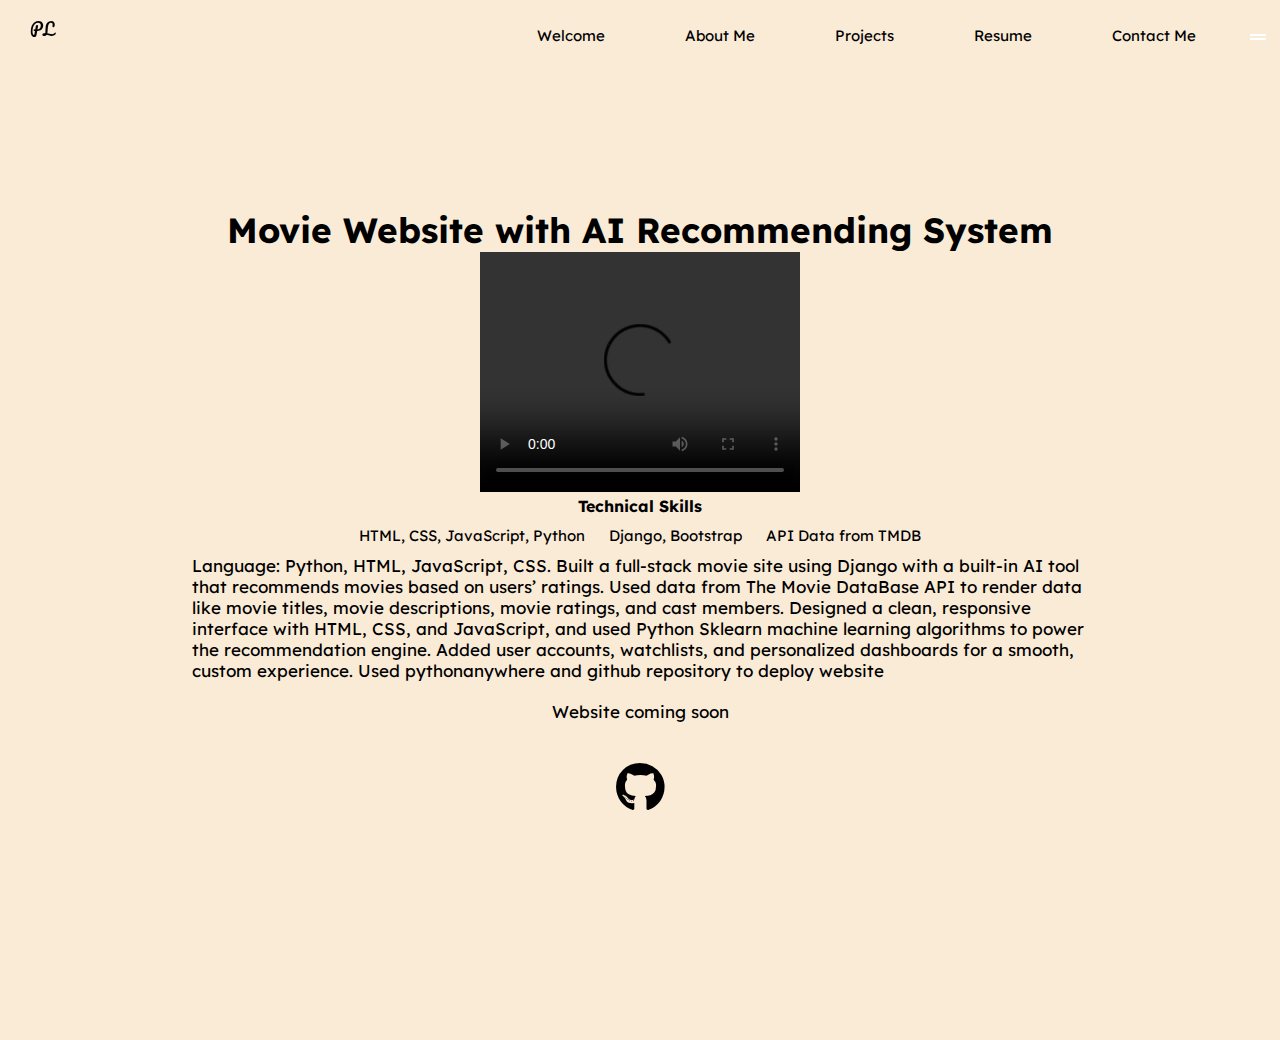
<file: Project1.html>
<!DOCTYPE html>
<html lang="en">
<head>
    <meta charset="UTF-8">
    <meta name="viewport" content="width=device-width, initial-scale=1.0">
    <title>Pachi Lee's Portfolio</title>

    <link rel="stylesheet" href="style.css">
    <script defer src="app.js"></script>
    <link rel="stylesheet" href="https://cdnjs.cloudflare.com/ajax/libs/font-awesome/6.7.2/css/all.min.css" integrity="sha512-Evv84Mr4kqVGRNSgIGL/F/aIDqQb7xQ2vcrdIwxfjThSH8CSR7PBEakCr51Ck+w+/U6swU2Im1vVX0SVk9ABhg==" crossorigin="anonymous" referrerpolicy="no-referrer" />
    
    <link rel="icon" href="Pachi.JPG">

</head>
<body>
   <!--navigation bar and sidebar-->
    <nav class="navbar">
        <div class="logo">
            <a href="index.html">PL</a>
                        </div>
            
        <ul class="sidebar">
            <li onclick=hideSidebar()><svg xmlns="http://www.w3.org/2000/svg" height="24px" viewBox="0 -960 960 960" width="24px" fill="#FFFFFF"><path d="m256-200-56-56 224-224-224-224 56-56 224 224 224-224 56 56-224 224 224 224-56 56-224-224-224 224Z"/></svg></li>
            <li><a href="index.html">Welcome</a></li>
            <li><a href="index.html#aboutme">About Me</a></li>
            <li><a href="index.html#projects">Projects</a></li>
            <li><a href="index.html#resume">Resume</a></li>
            <li><a href="index.html#contact">Contact Me</a></li>

        </ul>
        <div class="menu-toggle" id="mobile-menu">
            <span class="bar"></span>
            <span class="bar"></span>
            <span class="bar"></span>

        </div>
        <div class="navdiv">
            <ul>
                <li><a href="index.html">Welcome</a></li>
                <li><a href="index.html#aboutme">About Me</a></li>
                <li><a href="index.html#projects">Projects</a></li>
                <li><a href="index.html#resume">Resume</a></li>
                <li><a href="index.html#contact">Contact Me</a></li>
                <li class="menu-button" onclick=showSidebar()><svg xmlns="http://www.w3.org/2000/svg" height="24px" viewBox="0 -960 960 960" width="24px" fill="#FFFFFF"><path d="M160-360v-80h640v80H160Zm0-160v-80h640v80H160Z"/></svg></li>
            
               
            </ul>
        </div>
    </nav>
    
    <!--My project-->
          <div class="myprojects">
<section>
    <div class="container">
    <h1>Movie Website with AI Recommending System</h1>

    <video width="320" height="240" controls>
        <source src="videos/mememoviewebsite.mp4" type="video/mp4">
        Your browser does not support the video tag.
    </video>
    
        
       
        <h4>Technical Skills</h4>
        <ul>
            <li>HTML, CSS, JavaScript, Python</li>
            <li>Django, Bootstrap</li>
            <li>API Data from TMDB</li>
        </ul>
        <p>Language: Python, HTML, JavaScript, CSS. Built a full-stack movie site using Django with a built-in AI tool that recommends movies based on users’ ratings. 
            Used data from The Movie DataBase API to render data like movie titles, movie descriptions, movie ratings, and cast members. 
             Designed a clean, responsive interface with HTML, CSS, and JavaScript, and used Python Sklearn machine learning algorithms to power the recommendation engine. 
             Added user accounts, watchlists, and personalized dashboards for a smooth, custom experience.
             Used pythonanywhere and github repository to deploy website</p>
    </div>
    <div class="part">
<p>Website coming soon</p>
    </div>
      <div class="part">
      <a href="https://github.com/Pachilee/meme.git" target=_blank title="this takes you to my GitHub"><i class="fa-brands fa-github"></i></a>
      </div>
    </div>
    </section>
</div>

</body>
</html>
</file>
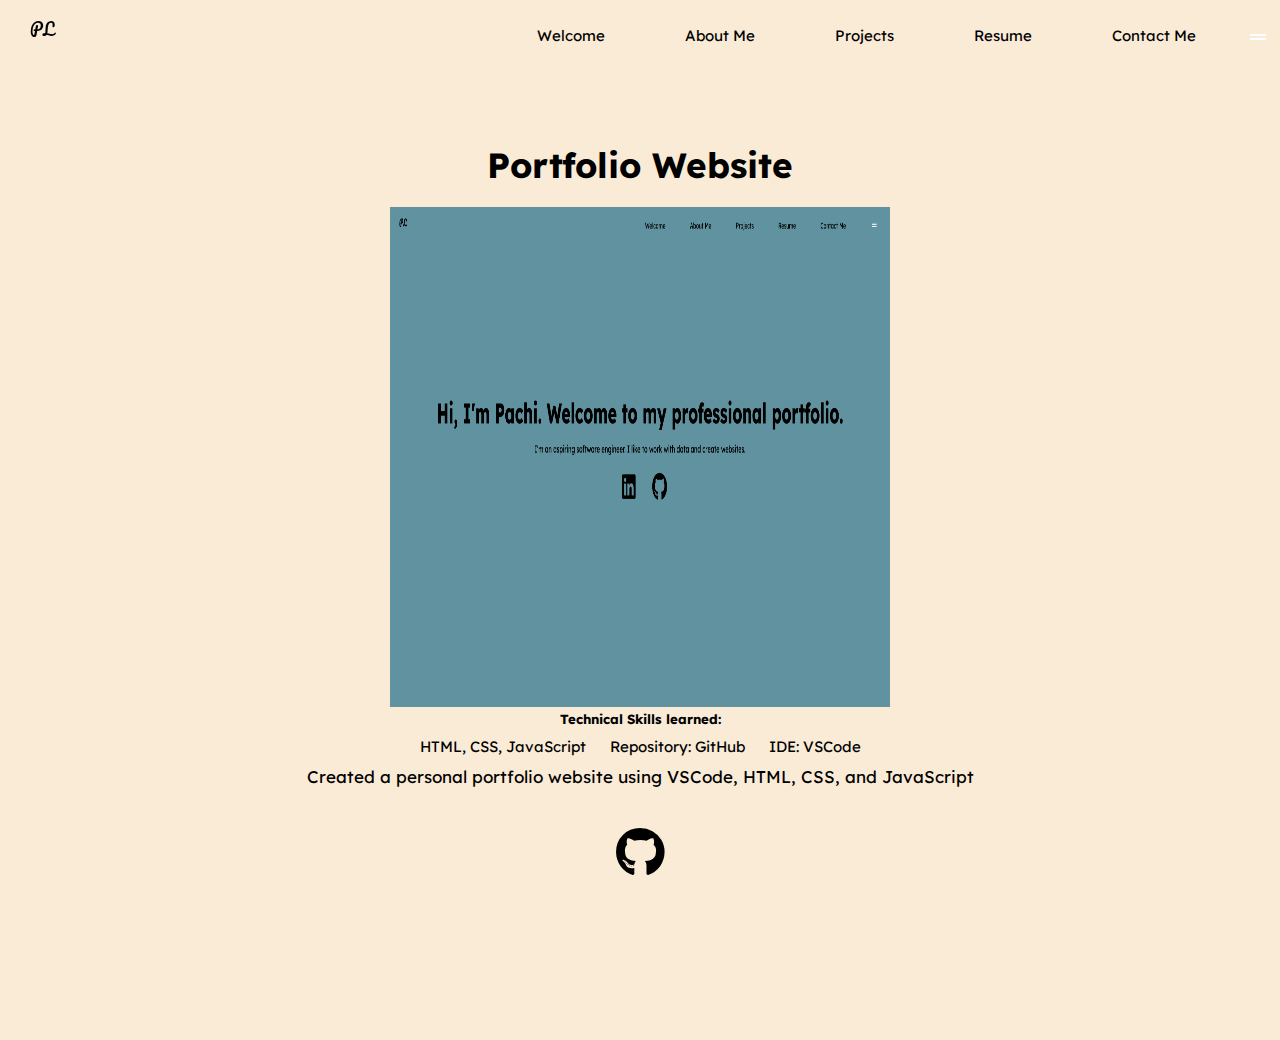
<file: project2.html>
<!DOCTYPE html>
<html lang="en">
<head>
    <meta charset="UTF-8">
    <meta name="viewport" content="width=device-width, initial-scale=1.0">
    <title>Pachi Lee's Portfolio</title>

    <link rel="stylesheet" href="style.css">
    <script defer src="app.js"></script>
    <link rel="stylesheet" href="https://cdnjs.cloudflare.com/ajax/libs/font-awesome/6.7.2/css/all.min.css" integrity="sha512-Evv84Mr4kqVGRNSgIGL/F/aIDqQb7xQ2vcrdIwxfjThSH8CSR7PBEakCr51Ck+w+/U6swU2Im1vVX0SVk9ABhg==" crossorigin="anonymous" referrerpolicy="no-referrer" />
    <link rel="icon" href="Pachi.JPG">


</head>
<body>
    <!--navigation bar and sidebar-->
    <nav class="navbar">
        <div class="logo">
            <a href="index.html">PL</a>
                        </div>
            
        <ul class="sidebar">
            <li onclick=hideSidebar()><svg xmlns="http://www.w3.org/2000/svg" height="24px" viewBox="0 -960 960 960" width="24px" fill="#FFFFFF"><path d="m256-200-56-56 224-224-224-224 56-56 224 224 224-224 56 56-224 224 224 224-56 56-224-224-224 224Z"/></svg></li>
            <li><a href="index.html">Welcome</a></li>
            <li><a href="index.html#aboutme">About Me</a></li>
            <li><a href="index.html#projects">Projects</a></li>
            <li><a href="index.html#resume">Resume</a></li>
            <li><a href="index.html#contact">Contact Me</a></li>

        </ul>
        <div class="menu-toggle" id="mobile-menu">
            <span class="bar"></span>
            <span class="bar"></span>
            <span class="bar"></span>

        </div>
        <div class="navdiv">
            <ul>
                <li><a href="index.html">Welcome</a></li>
                <li><a href="index.html#aboutme">About Me</a></li>
                <li><a href="index.html#projects">Projects</a></li>
                <li><a href="index.html#resume">Resume</a></li>
                <li><a href="index.html#contact">Contact Me</a></li>
                <li class="menu-button" onclick=showSidebar()><svg xmlns="http://www.w3.org/2000/svg" height="24px" viewBox="0 -960 960 960" width="24px" fill="#FFFFFF"><path d="M160-360v-80h640v80H160Zm0-160v-80h640v80H160Z"/></svg></li>
            
               
            </ul>
        </div>
    </nav>
          <div class="myprojects">
<section>
    <h1>Portfolio Website</h1>

    <div class="part">
        <img id="image" src="images/web.png">
   
      <h5>Technical Skills learned:</h5>
        
        <ul>
            <li>HTML, CSS, JavaScript </li>
            <li>Repository: GitHub </li>
            <li>IDE: VSCode </li>
        </ul>
        <p>Created a personal portfolio website using VSCode, HTML, CSS, and JavaScript</p>  

    </div>
   
        <div class="part">
            <a href="https://github.com/pachi-lee" target=_blank title="this takes you to my GitHub"><i class="fa-brands fa-github"></i></a>
        </div>
    </section>
</div>
 
</body>
</html>
</file>
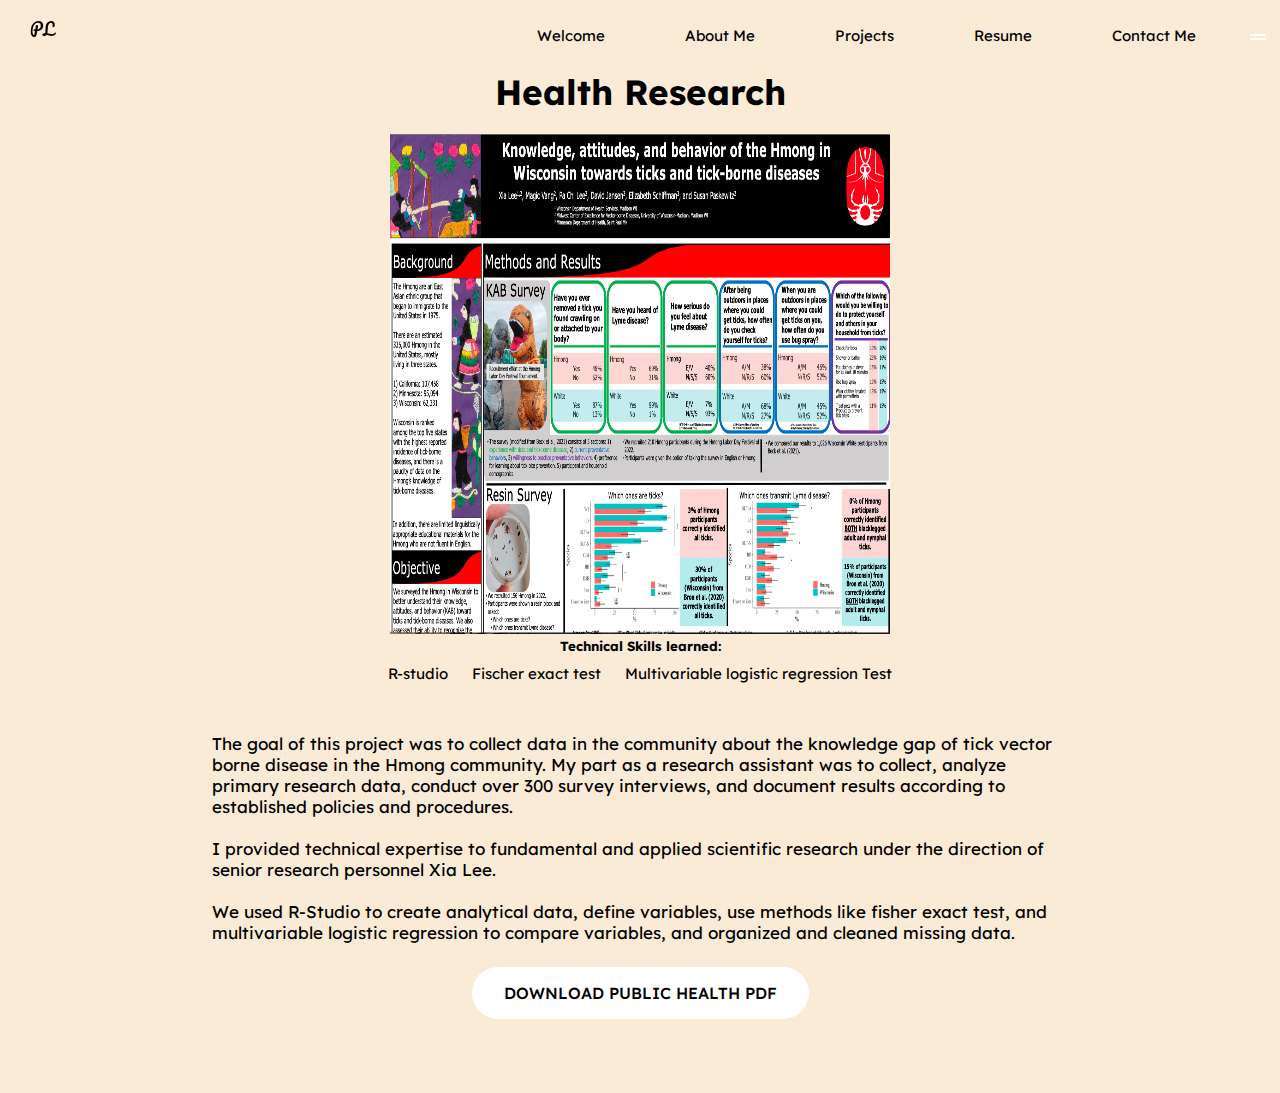
<file: project3.html>
<!DOCTYPE html>
<html lang="en">
<head>
    <meta charset="UTF-8">
    <meta name="viewport" content="width=device-width, initial-scale=1.0">
    <title>Pachi Lee's Portfolio</title>

    <link rel="stylesheet" href="style.css">
    <script defer src="app.js"></script>
    <link rel="stylesheet" href="https://cdnjs.cloudflare.com/ajax/libs/font-awesome/6.7.2/css/all.min.css" integrity="sha512-Evv84Mr4kqVGRNSgIGL/F/aIDqQb7xQ2vcrdIwxfjThSH8CSR7PBEakCr51Ck+w+/U6swU2Im1vVX0SVk9ABhg==" crossorigin="anonymous" referrerpolicy="no-referrer" />
    
    <link rel="icon" href="Pachi.JPG">

</head>
<body>
   <!--navigation bar and sidebar-->
   <nav class="navbar">
    <div class="logo">
        <a href="index.html">PL</a>
                    </div>
        
    <ul class="sidebar">
        <li onclick=hideSidebar()><svg xmlns="http://www.w3.org/2000/svg" height="24px" viewBox="0 -960 960 960" width="24px" fill="#FFFFFF"><path d="m256-200-56-56 224-224-224-224 56-56 224 224 224-224 56 56-224 224 224 224-56 56-224-224-224 224Z"/></svg></li>
        <li><a href="index.html">Welcome</a></li>
        <li><a href="index.html#aboutme">About Me</a></li>
        <li><a href="index.html#projects">Projects</a></li>
        <li><a href="index.html#resume">Resume</a></li>
        <li><a href="index.html#contact">Contact Me</a></li>

    </ul>
    <div class="menu-toggle" id="mobile-menu">
        <span class="bar"></span>
        <span class="bar"></span>
        <span class="bar"></span>

    </div>
    <div class="navdiv">
        <ul>
            <li><a href="index.html">Welcome</a></li>
            <li><a href="index.html#aboutme">About Me</a></li>
            <li><a href="index.html#projects">Projects</a></li>
            <li><a href="index.html#resume">Resume</a></li>
            <li><a href="index.html#contact">Contact Me</a></li>
            <li class="menu-button" onclick=showSidebar()><svg xmlns="http://www.w3.org/2000/svg" height="24px" viewBox="0 -960 960 960" width="24px" fill="#FFFFFF"><path d="M160-360v-80h640v80H160Zm0-160v-80h640v80H160Z"/></svg></li>
        
           
        </ul>
    </div>
</nav>
    <div class="myprojects">
        <section>
            <h1>Health Research</h1>
        
            <div class="part">
                <img id="image" src="images/KAB.png">
            
                <h5>Technical Skills learned:</h5>
                
                <ul>
                    <li>R-studio</li>
                    <li>Fischer exact test</li>
                       <li> Multivariable logistic regression Test </li>
                </ul>
            </div>
               
            <div class="part">
        <p> The goal of this project was to collect data in the community about the knowledge gap of tick vector borne disease in the Hmong community. My part as a research assistant was to collect, analyze primary research data, conduct over 300 survey interviews, and document results according to established policies and procedures.
            <br><br>I provided technical expertise to fundamental and applied scientific research under the direction of senior research personnel Xia Lee.
           <br><br> We used R-Studio to create analytical data, define variables, use methods like fisher exact test, and multivariable logistic regression to compare variables, and organized and cleaned missing data.
            </p> 
        </div>
            <div class="part">
                <a href="HmongKAB_VW_Final (2).pdf" download class="btn btn--download">Download Public Health PDF<span class="u-bolder"></span></a>

            </div>
    
            </section>
        </div>
</body>
</html>
</file>
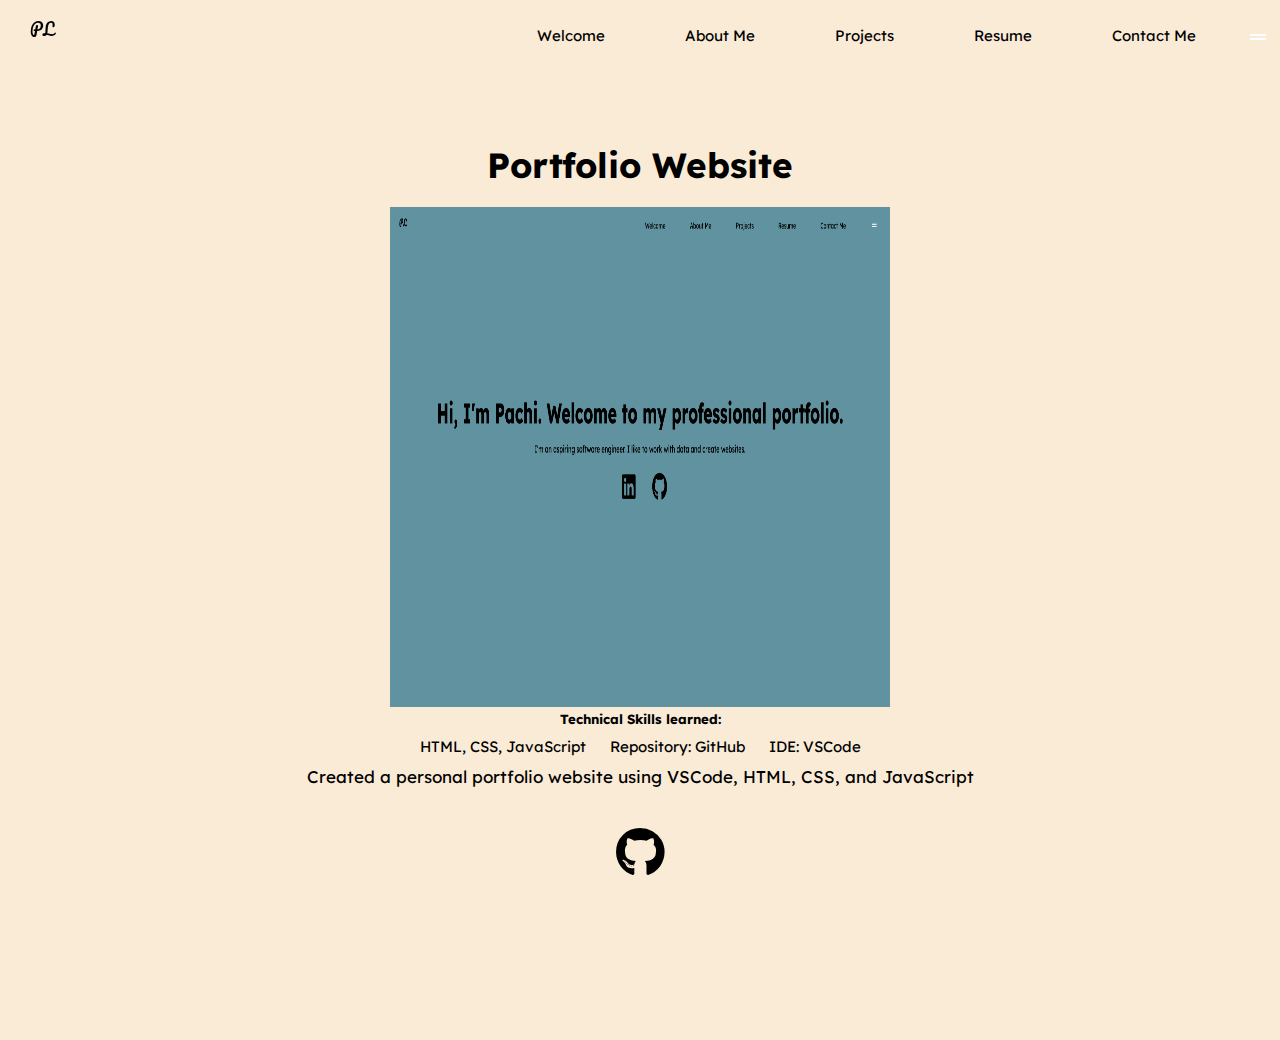
<file: HTML/project2.html>
<!DOCTYPE html>
<html lang="en">
<head>
    <meta charset="UTF-8">
    <meta name="viewport" content="width=device-width, initial-scale=1.0">
    <title>Pachi Lee's Portfolio</title>

    <link rel="stylesheet" href="style.css">
    <script defer src="app.js"></script>
    <link rel="stylesheet" href="https://cdnjs.cloudflare.com/ajax/libs/font-awesome/6.7.2/css/all.min.css" integrity="sha512-Evv84Mr4kqVGRNSgIGL/F/aIDqQb7xQ2vcrdIwxfjThSH8CSR7PBEakCr51Ck+w+/U6swU2Im1vVX0SVk9ABhg==" crossorigin="anonymous" referrerpolicy="no-referrer" />
    <link rel="icon" href="Pachi.JPG">


</head>
<body>
   <!--navigation bar and sidebar-->
    <nav class="navbar">
        <div class="logo">
            <a href="index.html">PL</a>
                        </div>
            
        <ul class="sidebar">
            <li onclick=hideSidebar()><svg xmlns="http://www.w3.org/2000/svg" height="24px" viewBox="0 -960 960 960" width="24px" fill="#FFFFFF"><path d="m256-200-56-56 224-224-224-224 56-56 224 224 224-224 56 56-224 224 224 224-56 56-224-224-224 224Z"/></svg></li>
            <li onclick= "showContent();removeContent()""><a href="index.html">Welcome</a></li>
            <li onclick=showContent();removeContent()><a href="#aboutme">About Me</a></li>
            <li onclick=showContent();removeContent()><a href="#projects">Projects</a></li>
            <li onclick=showContent();removeContent()><a href="#resume">Resume</a></li>
            <li onclick=showContent();removeContent()><a href="#contact">Contact Me</a></li>

        </ul>
        <div class="menu-toggle" id="mobile-menu">
            <span class="bar"></span>
            <span class="bar"></span>
            <span class="bar"></span>

        </div>
        <div class="navdiv">
            <ul>
                <li class="hideOnMobile" onclick="showContent();removeContent()"><a href="index.html">Welcome</a></li>
                <li class="hideOnMobile" onclick="showContent();removeContent()"><a href="#aboutme">About Me</a></li>
                <li class="hideOnMobile" onclick="showContent();removeContent()"><a href="#projects">Projects</a></li>
                <li class="hideOnMobile" onclick="showContent();removeContent()"><a href="#resume">Resume</a></li>
                <li class="hideOnMobile" onclick="showContent();removeContent()"><a href="#contact">Contact Me</a></li>
                <li class="menu-button" onclick=showSidebar()><svg xmlns="http://www.w3.org/2000/svg" height="24px" viewBox="0 -960 960 960" width="24px" fill="#FFFFFF"><path d="M160-360v-80h640v80H160Zm0-160v-80h640v80H160Z"/></svg></li>
            
               
            </ul>
        </div>
    </nav>
          <div class="myprojects">
<section>
    <h1>Portfolio Website</h1>

    <div class="part">
        <img id="image" src="images/web.png">
   
      <h5>Technical Skills learned:</h5>
        
        <ul>
            <li>HTML, CSS, JavaScript </li>
            <li>Repository: GitHub </li>
            <li>IDE: VSCode </li>
        </ul>
        <p>Created a personal portfolio website using VSCode, HTML, CSS, and JavaScript</p>  

    </div>
   
        <div class="part">
            <a href="https://github.com/pachi-lee" target=_blank title="this takes you to my GitHub"><i class="fa-brands fa-github"></i></a>
        </div>
    </section>
</div>
 
</body>
</html>
</file>
<file: style.css>
@import url('https://fonts.googleapis.com/css2?family=Lexend:wght@100..900&display=swap');
@import url('https://fonts.googleapis.com/css2?family=Pacifico&display=swap');

body{

    background-color: antiquewhite;
    color: rgb(0, 0, 0); 
    font-family: "Lexend", serif;
    font-optical-sizing: auto;
    font-style: normal;
    margin: 0;
}

section {
    text-align: center;
    place-content: center;
    place-items: center;
    align-content: center;
 min-height: 100vh;
 padding-left: 15%;
 padding-right: 15%;
}
.main{
    display: none;
}

.myprojects{
    padding-top: 70px;
    display: block;
    align-items: center;
    text-align: center;
    padding-bottom: 70px;
    min-height: auto;
}
.part{
    padding: 20px;
    align-content: center;
}
#image{
    height: 500px;
    width: 500px;
}

h1{
    font-size: 35px;
    padding: 0;
}
h2{
    text-decoration: none;
}
p{
    font-size: 17px;
    align-items: center;
    place-content: center;
    text-align: left;
}
a{
    text-decoration: none;
    color: black;
}
p a:hover{
    color: grey;
    text-shadow: yellow;
}
  /*--navigation bar --*/
nav .logo{
    padding-top: 15px;
    position: fixed; 
    font-family: "Pacifico", serif;
  font-weight: 400;
  font-style: normal;
  }
  *{
    margin: 0;
    padding: 0;
    box-sizing: border-box;
}  

nav{
    background-color: antiquewhite;   
        position: fixed;
        width: 100%;
        z-index: 9999;
    }
nav ul {
width: 100%;
list-style: none;
display: flex;
justify-content: flex-end;
align-items: center;
    }

nav li{
        height: 50px;
        
    }
nav a {
        height: 100%;
        padding: 0 30px;
        text-decoration: none;
        display: flex;
        align-items: center;
        color: black;

    }
nav a:hover {
        color: rgb(255, 255, 255);
        background-color:  rgb(211, 198, 181);
        border-radius: 50%;
    }


/* side bar */
.sidebar{
    position: fixed;
    top: 0;
    right: 0;
    height: 100vh;
    width: 250px;
    z-index: 999;
    background-color: rgba(250, 235, 215, 0.335);
    backdrop-filter: blur(10px);
    display: none;
    flex-direction: column;
    align-items: flex-start;
    justify-content: flex-start;
}
.sidebar li{
    width: 100%;
}
.sidebar a{
    width: 100%;
}



@media(max-width: 400px){
    .sidebar{
        width: 100%;
    }
}
.menu-button{
    display: block;
    padding-top: 15px;
}


/*body alignment*/

    
/*welcome section */
.welcomepage{
    background-color:  antiquewhite;    
      
}
    .welcometext{
        font-size: 50px;
        font-style: bold;
    }

    .hidden {
        opacity: 0;
        filter: blur(5px);
        transform: translateX(-100%);
        transition: all 1s;
        align-items: center;
    }
    @media(prefers-reduced-motion){
        .hidden {
            transition: none;
        }
    }
    .show {
        opacity: 1;
        filter: blur(0);
        transform: translateX(0);
    }
    
  
    /*Image of me */
    

/*  github and Linkedin icons*/
.icon-container {
    text-align: center;
    padding: 10px;
}
.icon-container .fa-linkedin, 
.icon-container .fa-github {
   display: inline-block;
   padding: 100 px;
   padding-left: 30px;

}

.fa-linkedin{
font-size: 50px;
color: black;
text-align: center;
padding: 20px;
}

.fa-github 
{
    font-size: 50px;
    justify-content: center;
    text-align: center;

}

#headShot{
    border-radius: 50%;
    height: 300px;
    width: 300px;
    object-fit: cover;
}
.about{
    flex-direction: row;
    display: flex;
    text-align: center;
    align-content: center;
    padding: auto;
}
.aboutMe{
    margin: 20px;
}
.about::after{
    content: "";
    clear: both;
    display: table;
}
.aboutMe, .about, .about::after {box-sizing: border-box;
    place-items: center;}
/*Project Section*/
#projects{
    background-color: rgb(250, 244, 236);
    text-decoration: none;
    color: black;
margin: auto;
padding-right: 50px;
padding-left: 50px;

 }



.grid{
    display: flex;
    text-align: center;
    align-content: center;
}

.box{
    color: black;
   background-color: white;
    font-size: smaller;
    text-align: center;
    align-content: center;
height: 500px;
width: 33%;
   border-radius: 10px;
   margin: 40px;
 
}
.box a:hover{
    color:rgb(97, 147, 160);
}

.grid::after{
    content: "";
    clear: both;
    display: table;
}

.box, .grid, .grid::after {box-sizing: border-box;
    place-items: center;}

.button{
    background-color: white;
}
/*Project Page*/
/*Project Section*/
#projects{
    background-color: rgb(250, 244, 236);
    text-decoration: none;
    color: black;
margin: auto;
padding-right: 50px;
padding-left: 50px;

 }



.grid{
    display: flex;
    text-align: center;
    align-content: center;
}

.box{
    color: black;
   background-color: white;
    font-size: smaller;
    text-align: center;
    align-content: center;
height: 500px;
width: 33%;
   border-radius: 10px;
   margin: 40px;
 
}
.box a:hover{
    color:rgb(97, 147, 160);
}

.grid::after{
    content: "";
    clear: both;
    display: table;
}

.box, .grid, .grid::after {box-sizing: border-box;
    place-items: center;}

.button{
    background-color: white;
}


    /*Mobile Site*/
@media(max-width: 800px){
    nav{
        background-color: transparent;
    }
    .hideOnMobile{
        display: none;
    }
    nav .logo{
        padding-top: 15px;
        position: absolute; 
        font-family: "Pacifico", serif;
      font-weight: 400;
      font-style: normal;
      }
    .section{
        align-content: center;
        border: 20px;
        padding: auto;
        margin: auto;
    }
    .myprojects{
        padding: auto;
        align-items: center;
        min-height: auto;
    }
    .part{
align-items: center;
    }
    #image{
        height: 400px;
        width: 400px;
    }
    .Headshot{
        padding-top: 50px;
    }
    .about{
        width: 320px;
        flex-direction: column;
    }
    .aboutMe{
        margin: 2px;
    }
    .projects{
        align-content: center;
    }
    .title{
        align-items: center;
        place-items: center;
    }
    h1{
        font-size: 31px;
    }
    h2{
        font-size: 20px;
    }
    h3{
        font-size: 15px;
    }
    h4{
        font-size: 17px;
    }
    p{
        font-size: 18px;
    }
    .title{
        place-items: center;
        align-items: center;
    }
   .content{
    display: none;
   }
   .grid{
    display: flex;
    justify-content: center;
    align-items: center;
    place-items: center;
    padding: auto;
    margin: auto;
    flex-direction: column;
}
.box{
    background-color: rgb(250, 244, 236);
    border-color: solid 2px white;
    margin: 2px;
    justify-content: center;
    align-items: center;
    place-items: center;
    overflow:auto;
    border: 0;
    height: 200px;
    width: 420px;
}
.btn--download{
    padding: 5px 10px;
    font-size: 8px;
}
}


ul li{
    margin: 10px;
    font-size: 15px;
    display: inline-flex;
    text-align: justify;
   

}
    /**/
/*Scroll to navigation click*/
.resume{
    background-color: antiquewhite;
}
/*BTN */
.btn{
    background-color: white;
    font-size: 12px;
    font-weight: 500;
    text-transform: uppercase;
    color: black;
    letter-spacing: 0.5 px;
    padding: 10px 20px;
    border-radius: 5000px;
    transition: all 0.3s;
}
.btn:hover{
    transform: scale(1.15);
    background-color: rgb(196, 185, 171);
}
.btn--contact {
    animation: fade-down 0.5s 0.4s backwards;
}
.btn--download{
    padding: 16px 32px;
    font-size: 16px;
    place-content: center;
}

/* Contact Form */
#contact{
    background-color: rgb(97, 147, 160);
}
input{
    align-content: center;
background-color: white;
padding: 16px 16px;
border-radius: 10px;
border-color: black;
margin-bottom: 20px;
width: 50%;

}
textarea{
    background-color: white;
    padding: 16px 16px;
    border-radius: 10px;
    border-color: 5px solid black;
    margin-bottom: 25px;
   width: 50%;
    font-family: "Lexend", serif;
    font-optical-sizing: auto;
    font-style: normal;
}
input:focus-within {
    outline: none;
    border-color: lavendar; 
    border-width: 3px;
}
button{
    background-color: antiquewhite;
    border-radius: 28px;
    border-color: black;
    font-size: 22px;
    padding: 18px 18px;
    text-align: center;
    display: flex;
    margin: auto;
}
button:hover{
    background-color: rgb(199, 188, 173);
    opacity: 80%;
    cursor: pointer;
}
html{
    scroll-behavior: smooth;
}
</file>
<file: HTML/style.css>
@import url('https://fonts.googleapis.com/css2?family=Lexend:wght@100..900&display=swap');
@import url('https://fonts.googleapis.com/css2?family=Pacifico&display=swap');

body{

    background-color: antiquewhite;
    color: rgb(0, 0, 0); 
    font-family: "Lexend", serif;
    font-optical-sizing: auto;
    font-style: normal;
    margin: 0;
}

section {
    text-align: center;
    place-content: center;
    place-items: center;
    align-content: center;
 min-height: 100vh;
 padding-left: 15%;
 padding-right: 15%;
}
.main{
    display: none;
}

.myprojects{
    padding-top: 70px;
    display: block;
    align-items: center;
    text-align: center;
    padding-bottom: 70px;
    min-height: auto;
}
.part{
    padding: 20px;
    align-content: center;
}
#image{
    height: 500px;
    width: 500px;
}

h1{
    font-size: 35px;
    padding: 0;
}
h2{
    text-decoration: none;
}
p{
    font-size: 17px;
    align-items: center;
    place-content: center;
    text-align: left;
}
a{
    text-decoration: none;
    color: black;
}
p a:hover{
    color: grey;
    text-shadow: yellow;
}
  /*--navigation bar --*/
nav .logo{
    padding-top: 15px;
    position: fixed; 
    font-family: "Pacifico", serif;
  font-weight: 400;
  font-style: normal;
  }
  *{
    margin: 0;
    padding: 0;
    box-sizing: border-box;
}  

nav{
    background-color: antiquewhite;   
        position: fixed;
        width: 100%;
        z-index: 9999;
    }
nav ul {
width: 100%;
list-style: none;
display: flex;
justify-content: flex-end;
align-items: center;
    }

nav li{
        height: 50px;
        
    }
nav a {
        height: 100%;
        padding: 0 30px;
        text-decoration: none;
        display: flex;
        align-items: center;
        color: black;

    }
nav a:hover {
        color: rgb(255, 255, 255);
        background-color:  rgb(211, 198, 181);
        border-radius: 50%;
    }


/* side bar */
.sidebar{
    position: fixed;
    top: 0;
    right: 0;
    height: 100vh;
    width: 250px;
    z-index: 999;
    background-color: rgba(250, 235, 215, 0.335);
    backdrop-filter: blur(10px);
    display: none;
    flex-direction: column;
    align-items: flex-start;
    justify-content: flex-start;
}
.sidebar li{
    width: 100%;
}
.sidebar a{
    width: 100%;
}



@media(max-width: 400px){
    .sidebar{
        width: 100%;
    }
}
.menu-button{
    display: block;
    padding-top: 15px;
}


/*body alignment*/

    
/*welcome section */
.welcomepage{
    background-color:  antiquewhite;    
      
}
    .welcometext{
        font-size: 50px;
        font-style: bold;
    }

    .hidden {
        opacity: 0;
        filter: blur(5px);
        transform: translateX(-100%);
        transition: all 1s;
        align-items: center;
    }
    @media(prefers-reduced-motion){
        .hidden {
            transition: none;
        }
    }
    .show {
        opacity: 1;
        filter: blur(0);
        transform: translateX(0);
    }
    
  
    /*Image of me */
    

/*  github and Linkedin icons*/
.icon-container {
    text-align: center;
    padding: 10px;
}
.icon-container .fa-linkedin, 
.icon-container .fa-github {
   display: inline-block;
   padding: 100 px;
   padding-left: 30px;

}

.fa-linkedin{
font-size: 50px;
color: black;
text-align: center;
padding: 20px;
}

.fa-github 
{
    font-size: 50px;
    justify-content: center;
    text-align: center;

}

#headShot{
    border-radius: 50%;
    height: 300px;
    width: 300px;
    object-fit: cover;
}
.about{
    flex-direction: row;
    display: flex;
    text-align: center;
    align-content: center;
    padding: auto;
}
.aboutMe{
    margin: 20px;
}
.about::after{
    content: "";
    clear: both;
    display: table;
}
.aboutMe, .about, .about::after {box-sizing: border-box;
    place-items: center;}
/*Project Section*/
#projects{
    background-color: rgb(250, 244, 236);
    text-decoration: none;
    color: black;
margin: auto;
padding-right: 50px;
padding-left: 50px;

 }



.grid{
    display: flex;
    text-align: center;
    align-content: center;
}

.box{
    color: black;
   background-color: white;
    font-size: smaller;
    text-align: center;
    align-content: center;
height: 500px;
width: 33%;
   border-radius: 10px;
   margin: 40px;
 
}
.box a:hover{
    color:rgb(97, 147, 160);
}

.grid::after{
    content: "";
    clear: both;
    display: table;
}

.box, .grid, .grid::after {box-sizing: border-box;
    place-items: center;}

.button{
    background-color: white;
}
/*Project Page*/
/*Project Section*/
#projects{
    background-color: rgb(250, 244, 236);
    text-decoration: none;
    color: black;
margin: auto;
padding-right: 50px;
padding-left: 50px;

 }



.grid{
    display: flex;
    text-align: center;
    align-content: center;
}

.box{
    color: black;
   background-color: white;
    font-size: smaller;
    text-align: center;
    align-content: center;
height: 500px;
width: 33%;
   border-radius: 10px;
   margin: 40px;
 
}
.box a:hover{
    color:rgb(97, 147, 160);
}

.grid::after{
    content: "";
    clear: both;
    display: table;
}

.box, .grid, .grid::after {box-sizing: border-box;
    place-items: center;}

.button{
    background-color: white;
}


    /*Mobile Site*/
@media(max-width: 800px){
    nav{
        background-color: transparent;
    }
    .hideOnMobile{
        display: none;
    }
    nav .logo{
        padding-top: 15px;
        position: absolute; 
        font-family: "Pacifico", serif;
      font-weight: 400;
      font-style: normal;
      }
    .section{
        align-content: center;
        border: 20px;
        padding: auto;
        margin: auto;
    }
    .myprojects{
        padding: auto;
        align-items: center;
        min-height: auto;
    }
    .part{
align-items: center;
    }
    #image{
        height: 400px;
        width: 400px;
    }
    .Headshot{
        padding-top: 50px;
    }
    .about{
        width: 320px;
        flex-direction: column;
    }
    .aboutMe{
        margin: 2px;
    }
    .projects{
        align-content: center;
    }
    .title{
        align-items: center;
        place-items: center;
    }
    h1{
        font-size: 31px;
    }
    h2{
        font-size: 20px;
    }
    h3{
        font-size: 15px;
    }
    h4{
        font-size: 17px;
    }
    p{
        font-size: 18px;
    }
    .title{
        place-items: center;
        align-items: center;
    }
   .content{
    display: none;
   }
   .grid{
    display: flex;
    justify-content: center;
    align-items: center;
    place-items: center;
    padding: auto;
    margin: auto;
    flex-direction: column;
}
.box{
    background-color: rgb(250, 244, 236);
    border-color: solid 2px white;
    margin: 2px;
    justify-content: center;
    align-items: center;
    place-items: center;
    overflow:auto;
    border: 0;
    height: 200px;
    width: 420px;
}
.btn--download{
    padding: 5px 10px;
    font-size: 8px;
}
}


ul li{
    margin: 10px;
    font-size: 15px;
    display: inline-flex;
    text-align: justify;
   

}
    /**/
/*Scroll to navigation click*/
.resume{
    background-color: antiquewhite;
}
/*BTN */
.btn{
    background-color: white;
    font-size: 12px;
    font-weight: 500;
    text-transform: uppercase;
    color: black;
    letter-spacing: 0.5 px;
    padding: 10px 20px;
    border-radius: 5000px;
    transition: all 0.3s;
}
.btn:hover{
    transform: scale(1.15);
    background-color: rgb(196, 185, 171);
}
.btn--contact {
    animation: fade-down 0.5s 0.4s backwards;
}
.btn--download{
    padding: 16px 32px;
    font-size: 16px;
    place-content: center;
}

/* Contact Form */
#contact{
    background-color: rgb(97, 147, 160);
}
input{
    align-content: center;
background-color: white;
padding: 16px 16px;
border-radius: 10px;
border-color: black;
margin-bottom: 20px;
width: 50%;

}
textarea{
    background-color: white;
    padding: 16px 16px;
    border-radius: 10px;
    border-color: 5px solid black;
    margin-bottom: 25px;
   width: 50%;
    font-family: "Lexend", serif;
    font-optical-sizing: auto;
    font-style: normal;
}
input:focus-within {
    outline: none;
    border-color: lavendar; 
    border-width: 3px;
}
button{
    background-color: antiquewhite;
    border-radius: 28px;
    border-color: black;
    font-size: 22px;
    padding: 18px 18px;
    text-align: center;
    display: flex;
    margin: auto;
}
button:hover{
    background-color: rgb(199, 188, 173);
    opacity: 80%;
    cursor: pointer;
}
html{
    scroll-behavior: smooth;
}
</file>
